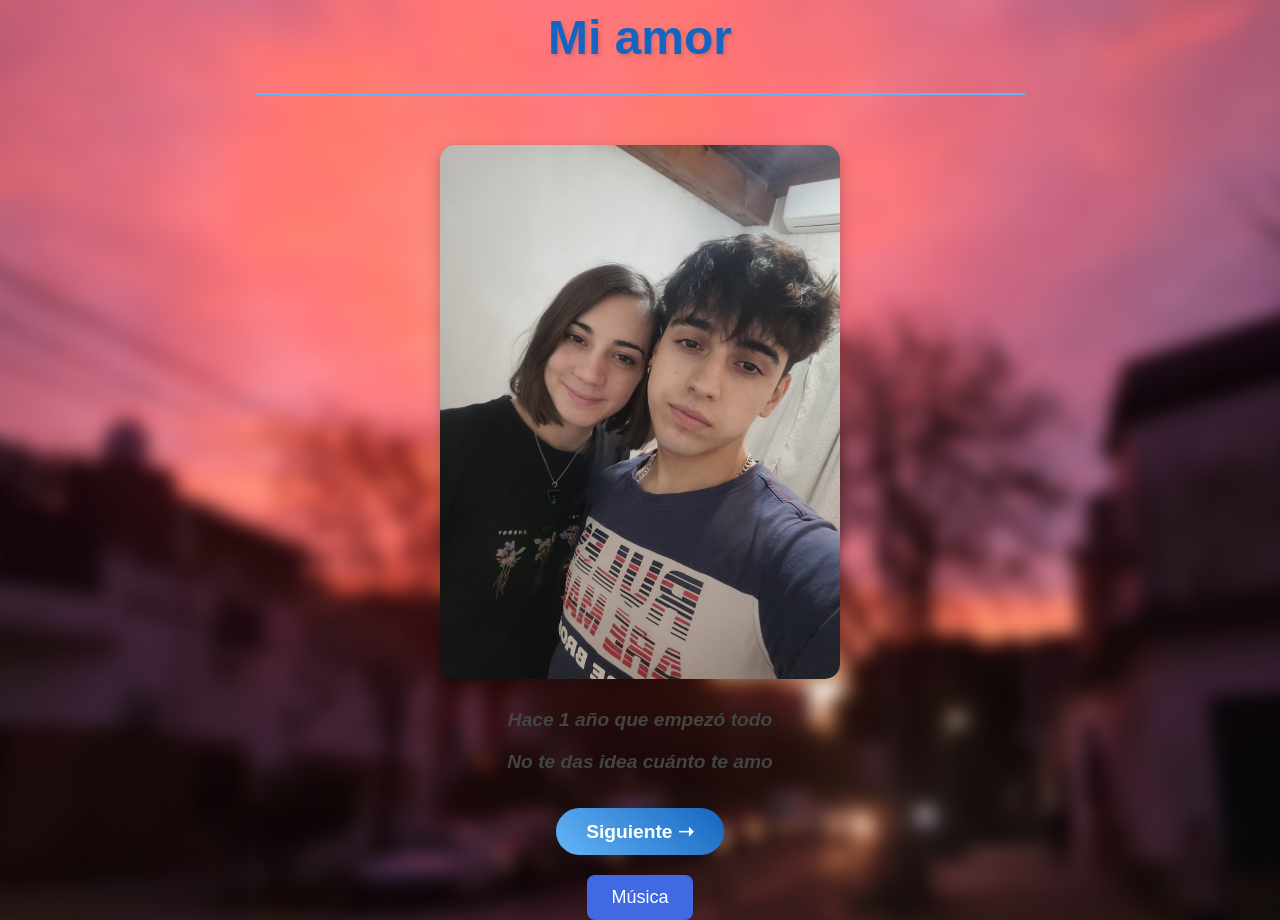
<file: index.html>
<!DOCTYPE html>
<html>
  <head>
    <meta charset="UTF-8" />
    <meta name="viewport" content="width=device-width, initial-scale=1.0" />
    <title>Honey</title>
    <link rel="stylesheet" href="css/colors.css" />
    <link rel="icon" type="image/png" href="imagenes/corazon negro.png">
     <style>
    body {
      margin: 0;
      padding: 0;
      font-family: Arial, sans-serif;
      text-align: center;
      background: url("imagenes/fondo1.jpg") no-repeat center center/cover;
      color: white;
      height: 100vh;
      display: flex;
      flex-direction: column;
      justify-content: center;
      align-items: center;
    }

    h1 {
      font-size: 3rem;
      margin-bottom: 20px;
    }

    .btn {
      padding: 12px 24px;
      font-size: 18px;
      border: none;
      border-radius: 8px;
      background: royalblue;
      color: white;
      cursor: pointer;
      margin-top: 20px;
      transition: transform 0.2s;
    }

    .btn:hover {
      transform: scale(1.05);
      background: dodgerblue;
    }
  </style>



  </head>
  <body class="fondo1" style="background-color: honeydew">
    <h1
      style="
        font-family: 'Franklin Gothic Medium', 'Arial Narrow', Arial, sans-serif;">
      Mi amor
    </h1>
    <hr />
    <img
      src="imagenes/Inicial.png"
      alt="Inicio"
      width="400px"
      title="Sos hermosa"
    />

    <p><b>Hace 1 año que empezó todo</b></p>
    <p><b>No te das idea cuánto te amo</b></p>
    <a href="pagina1.html" class="btn"> Siguiente ➝</a>
    <button class="btn" onclick="startMusic()">Música</button>
    <script>
    function startMusic() {
      // abrir ventana invisible con la música
      window.open("musica.html", "musicaFondo", "width=1,height=1,left=-1000,top=-1000");
    }
    </script>
  </body>
</html>
</file>
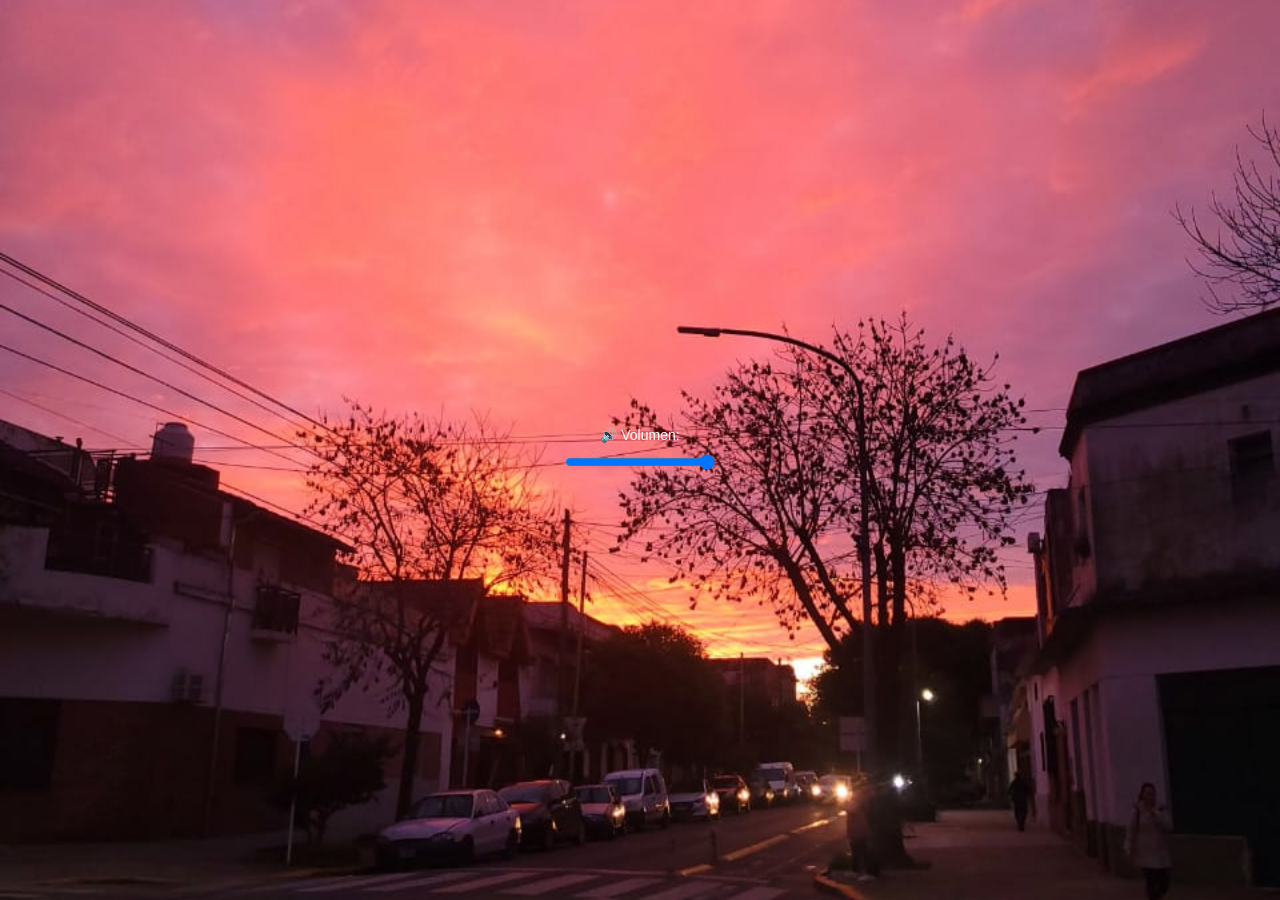
<file: musica.html>
<!DOCTYPE html>
<html lang="es">
<head>
  <meta charset="UTF-8">
  <title>Música</title>
  <style>
    body {
      margin: 0;
      padding: 10px;
      font-family: Arial, sans-serif;
      background: #111;
      color: white;
      text-align: center;
    }

    label {
      font-size: 14px;
    }

    input[type="range"] {
      width: 150px;
      margin-top: 10px;
    }
     body {
      margin: 0;
      padding: 0;
      font-family: Arial, sans-serif;
      text-align: center;
      background: url("imagenes/fondo1.jpg") no-repeat center center/cover;
      color: white;
      height: 100vh;
      display: flex;
      flex-direction: column;
      justify-content: center;
      align-items: center;
    }
    .btn {
      padding: 12px 24px;
      font-size: 18px;
      border: none;
      border-radius: 8px;
      background: royalblue;
      color: white;
      cursor: pointer;
      margin-top: 20px;
      transition: transform 0.2s;
    }

  </style>
</head>
<body>
  <!-- 🎶 Música de fondo -->
  <audio id="player" autoplay loop>
    <source src="musica/Fade To Black (Remastered).mp3" type="audio/mpeg">
    Tu navegador no soporta audio.
  </audio>

  <div>
    <label for="volumen">🔊 Volumen:</label><br>
    <input type="range" id="volumen" min="0" max="1" step="0.01" value="1">
  </div>

  <script>
    const player = document.getElementById("player");
    const volumen = document.getElementById("volumen");

    volumen.addEventListener("input", () => {
      player.volume = volumen.value;
    });
  </script>
</b
</file>
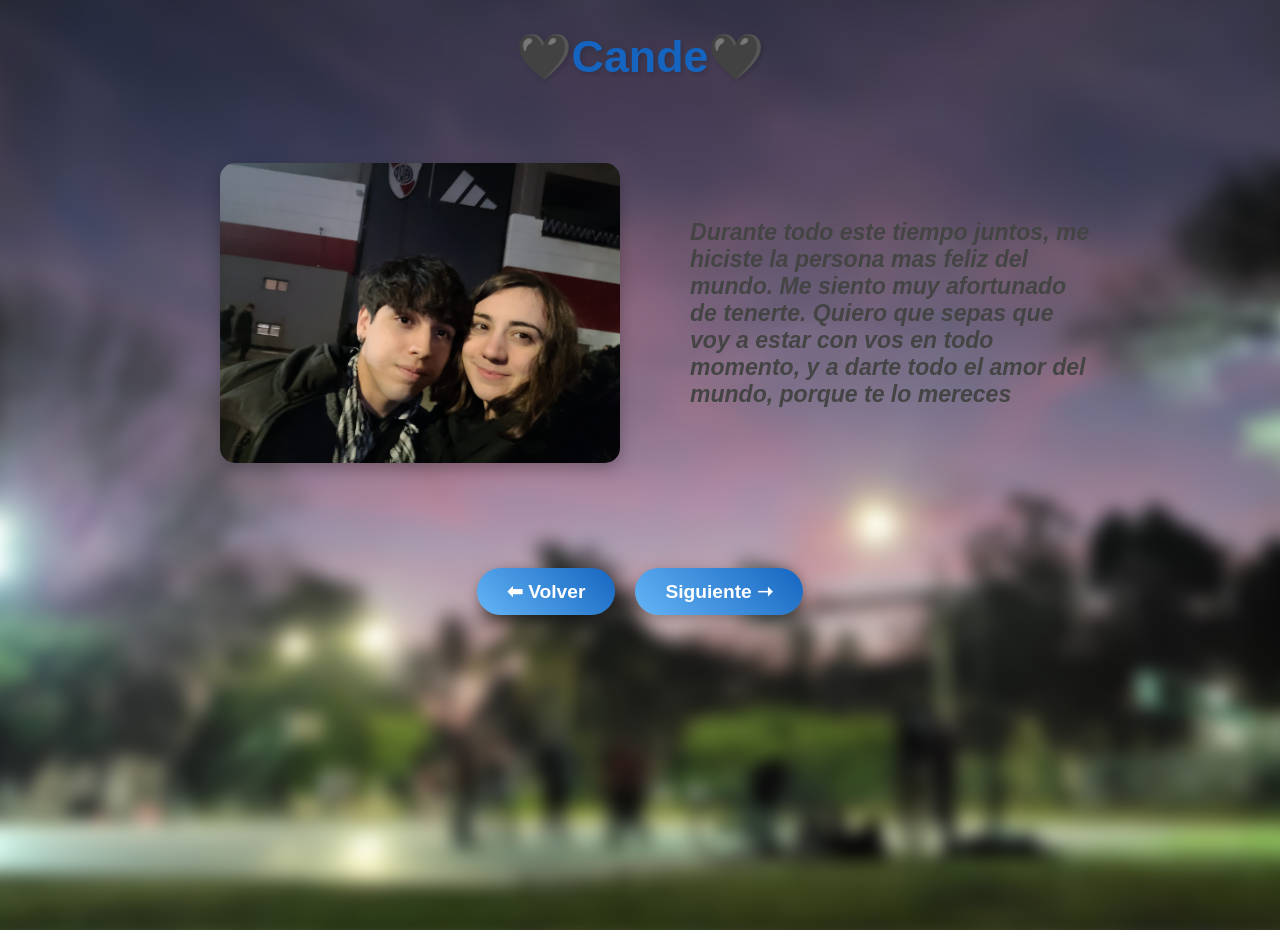
<file: pagina1.html>
<!DOCTYPE html>
<html lang="es">
<head>
  <meta charset="UTF-8">
  <meta name="viewport" content="width=device-width, initial-scale=1.0">
  <title>Ich Liebe dich</title>
  <link rel="stylesheet" href="css/colors.css">
  <link rel="icon" type="image/png" href="imagenes/corazon negro.png">
</head>
<body class="fondo2">
  <h1>🖤Cande🖤</h1>

  <div class="contenido">
    <img src="imagenes/river.jpg" alt="Airbag" width="400px">
    <div class="texto">
      <p>
        <b>
        Durante todo este tiempo juntos, me hiciste la persona mas feliz del mundo. Me siento muy afortunado de tenerte.
        Quiero que sepas que voy a estar con vos en todo momento, y a darte todo el amor del mundo, porque te lo mereces
      </b>
      </p>
    </div>
  </div>

  <div class="botones">
    <a href="index.html" class="btn">⬅ Volver</a>
    <a href="pagina2.html" class="btn">Siguiente ➝</a>
  </div>
</body>
</html>
</file>
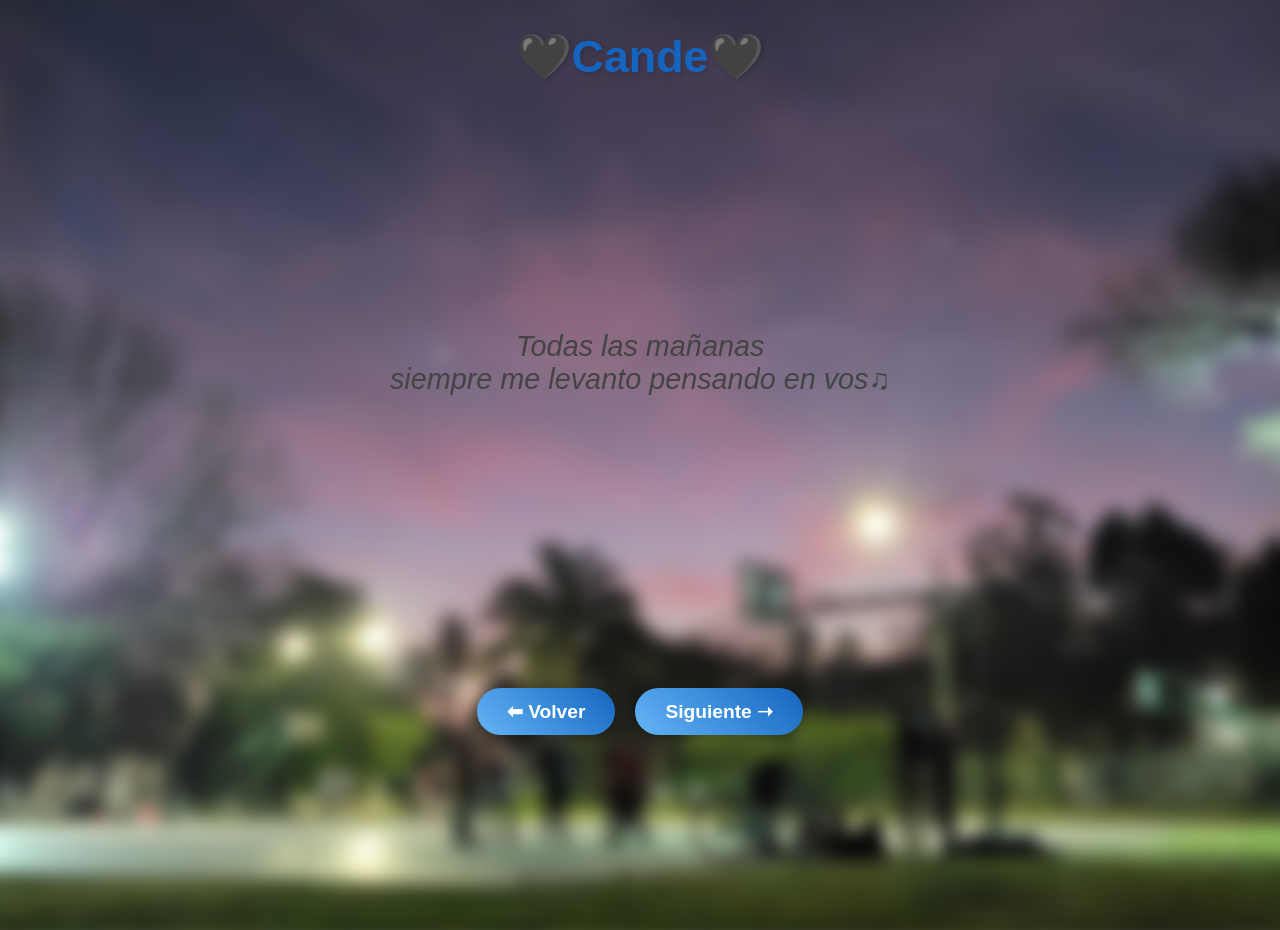
<file: pagina2.html>
<!DOCTYPE html>
<html lang="es">
<head>
  <meta charset="UTF-8">
  <meta name="viewport" content="width=device-width, initial-scale=1.0">
  <title>Ti amo</title>
  <link rel="stylesheet" href="css/colors.css">
  <link rel="icon" type="image/png" href="imagenes/corazon negro.png">
</head>
<body class="fondo2">
  <h1>🖤Cande🖤</h1>

  <div class="solo-texto">
    <p>
      Todas las mañanas
      <br>
      siempre me levanto pensando en vos♫
    </p>
  </div>

  <div class="botones">
    <a href="pagina1.html" class="btn">⬅ Volver</a>
    <a href="pagina3.html" class="btn">Siguiente ➝</a>
  </div>
</body>
</html>
</file>
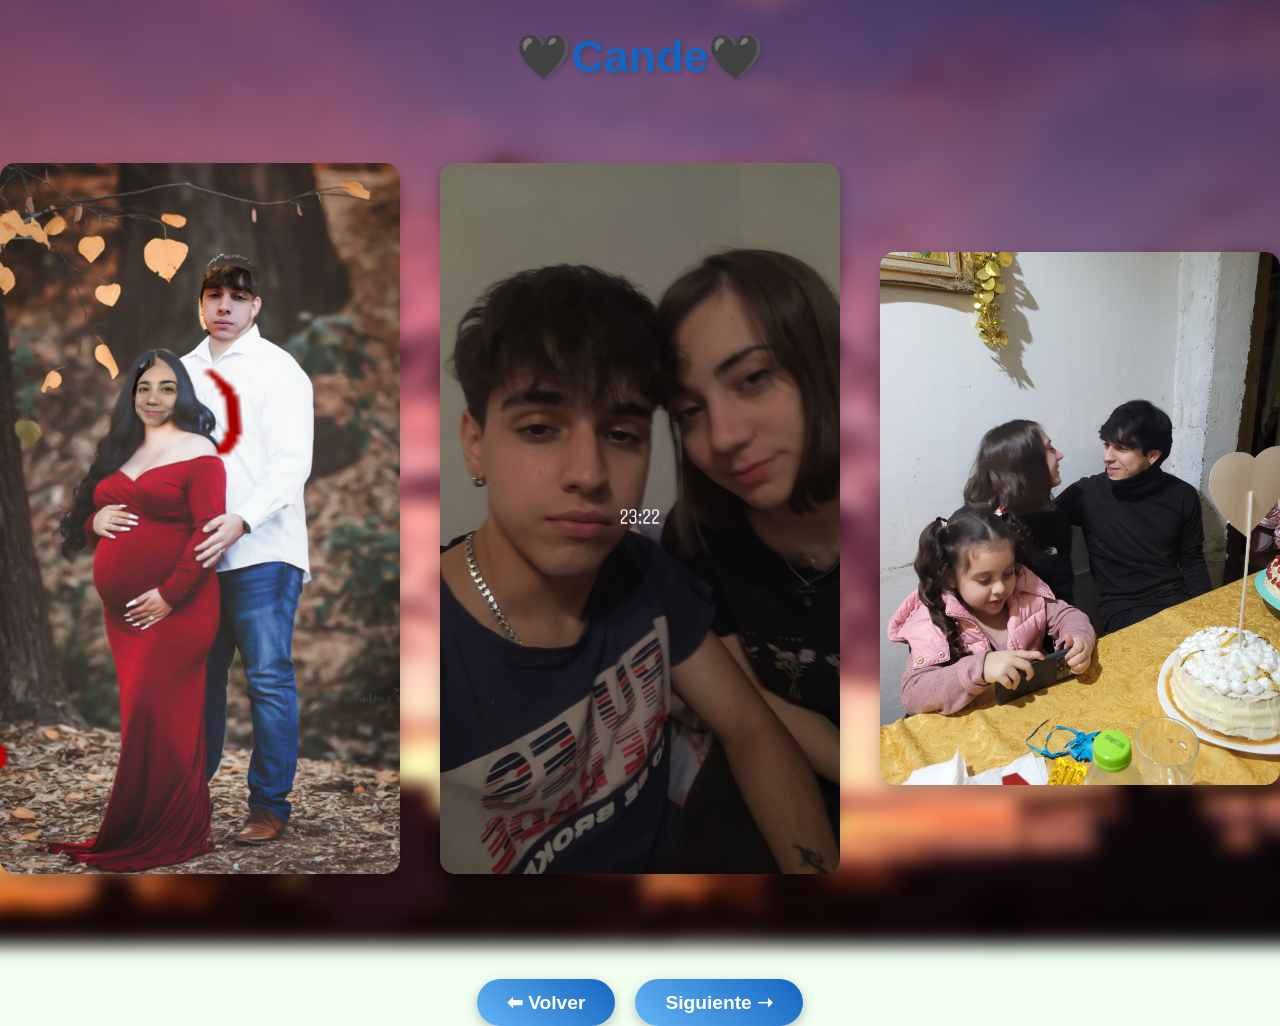
<file: pagina3.html>
<!DOCTYPE html>
<html lang="es">
<head>
  <meta charset="UTF-8" />
  <meta name="viewport" content="width=device-width, initial-scale=1.0" />
  <title>I love you</title>
  <link rel="stylesheet" href="css/colors.css" />
  <link rel="icon" type="image/png" href="imagenes/corazon negro.png">
</head>
<body class="fondo3">
  <h1>🖤Cande🖤</h1>

  <div class="contenido">
    <!-- Primera foto -->
     <a href="video1.html">
      <img src="imagenes/casados xdd.jpg" alt="Foto 1" width="400px">

     </a>
    

    <!-- Segunda foto clickeable que lleva a la página de video -->
    <a href="video.html">
      <img src="imagenes/23x22.jpg" alt="Foto 2" width="400px" style="cursor:pointer;">
    </a>

    <!-- Tercera foto -->
    <img src="imagenes/cumple.jpg" alt="Foto 3" width="400px">
  </div>

  <div class="botones">
    <a href="pagina2.html" class="btn">⬅ Volver</a>
    <a href="pagina4.html" class="btn">Siguiente ➝</a>
  </div>
</body>
</html>
</file>
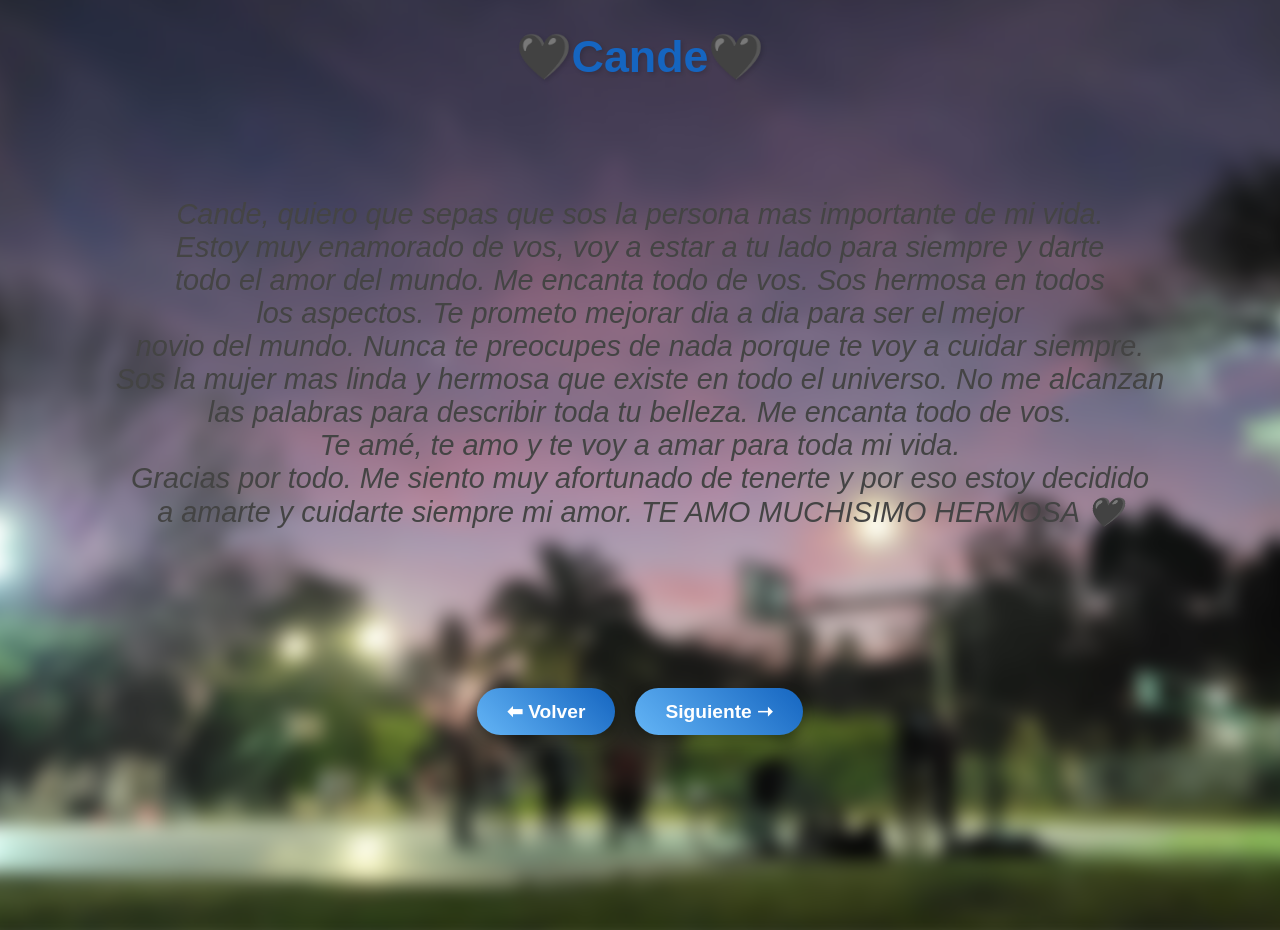
<file: pagina4.html>
<!DOCTYPE html>
<html lang="en">
<head>
    <meta charset="UTF-8">
    <meta name="viewport" content="width=device-width, initial-scale=1.0">
    <title>愛してます</title>
    <link rel="stylesheet" href="css/colors.css" />
    <link rel="icon" type="image/png" href="imagenes/corazon negro.png">
</head>
<body class="fondo2">
  <h1>🖤Cande🖤</h1>
  <div class="solo-texto">
    <p>
      Cande, quiero que sepas que sos la persona mas importante de mi vida. 
      <br>
      Estoy muy enamorado de vos, voy a estar a tu lado para siempre y darte
      <br>
      todo el amor del mundo. Me encanta todo de vos. Sos hermosa en todos
      <br>
      los aspectos. Te prometo mejorar dia a dia para ser el mejor
      <br>
      novio del mundo. Nunca te preocupes de nada porque te voy a cuidar siempre.
      <br>
      Sos la mujer mas linda y hermosa que existe en todo el universo. No me alcanzan
      <br>
      las palabras para describir toda tu belleza. Me encanta todo de vos.
      <br>
      Te amé, te amo y te voy a amar para toda mi vida.
      <br>
      Gracias por todo. Me siento muy afortunado de tenerte y por eso estoy decidido
      <br>
      a amarte y cuidarte siempre mi amor. TE AMO MUCHISIMO HERMOSA 🖤
    </p>
  </div>
  <div class="botones">
    <a href="pagina3.html" class="btn">⬅ Volver</a>
    <a href="pagina5.html" class="btn">Siguiente ➝</a>
  </div>
</body>
</html>
</file>
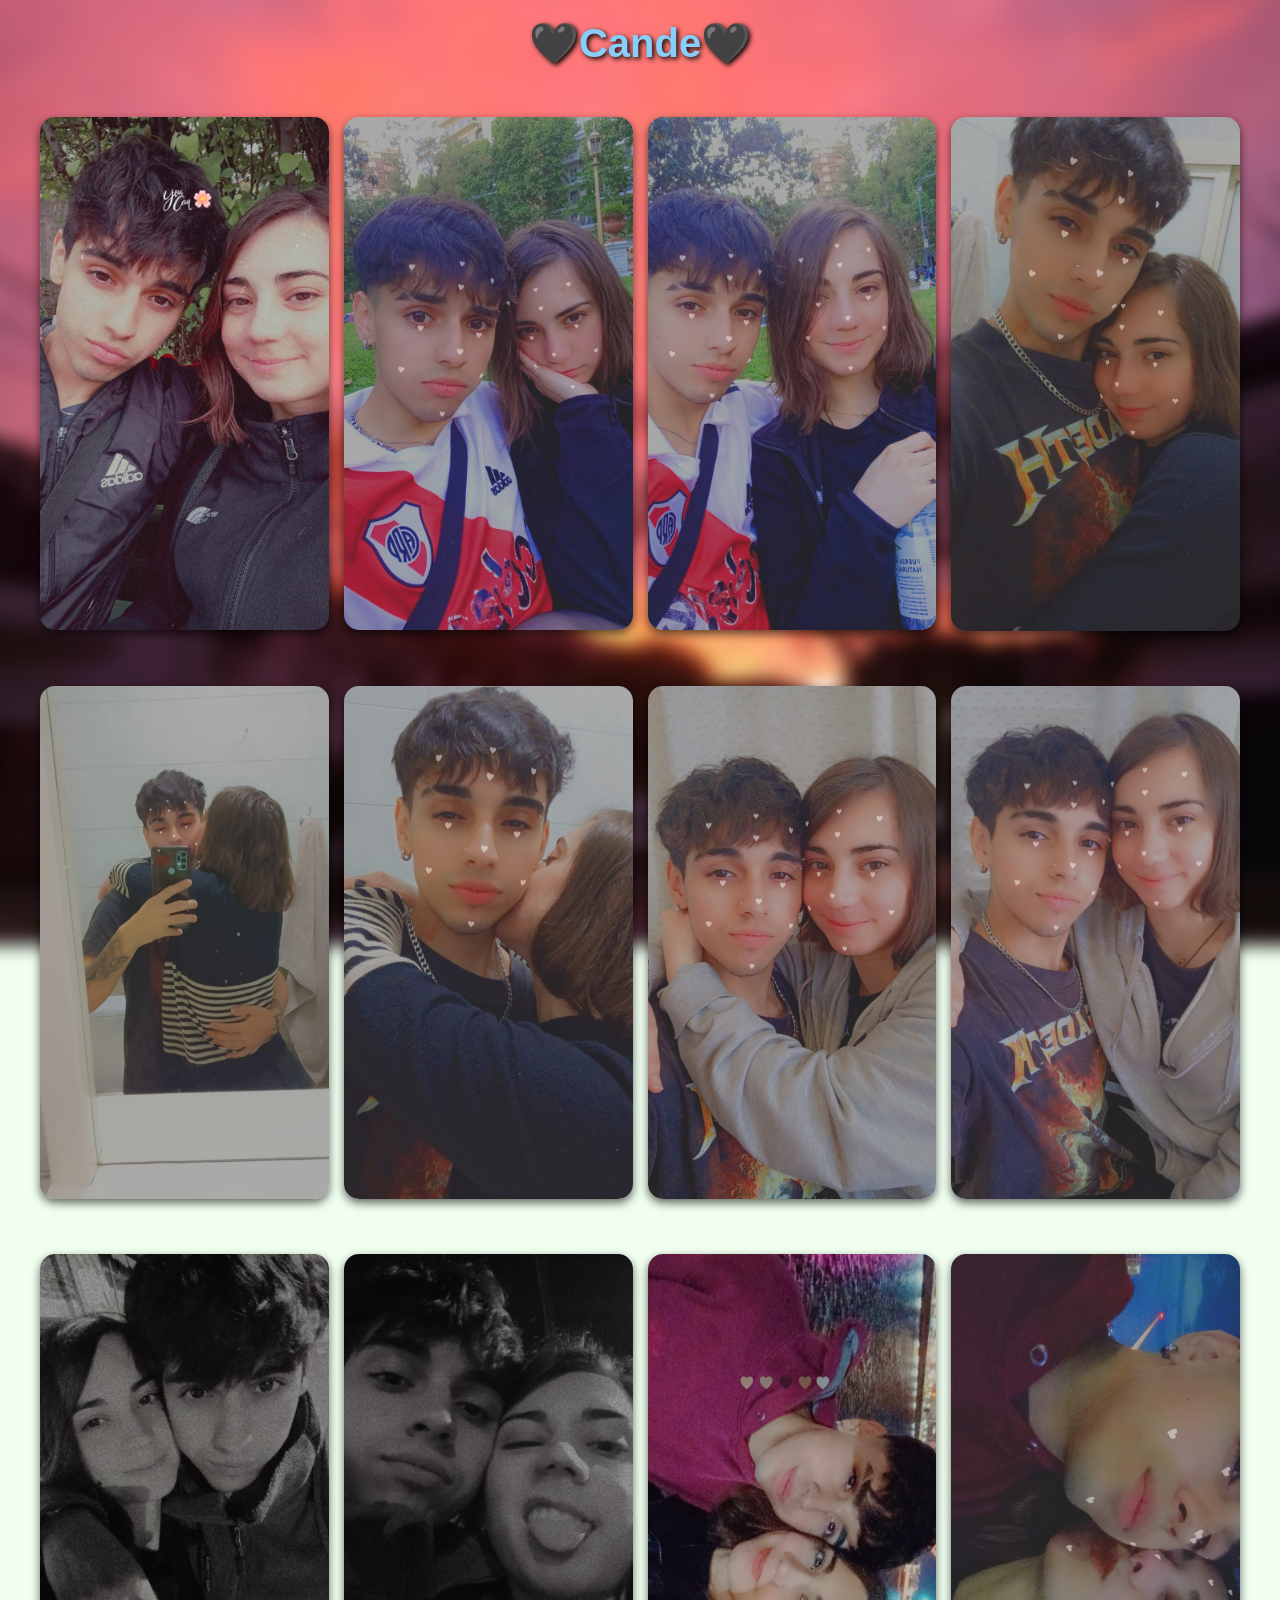
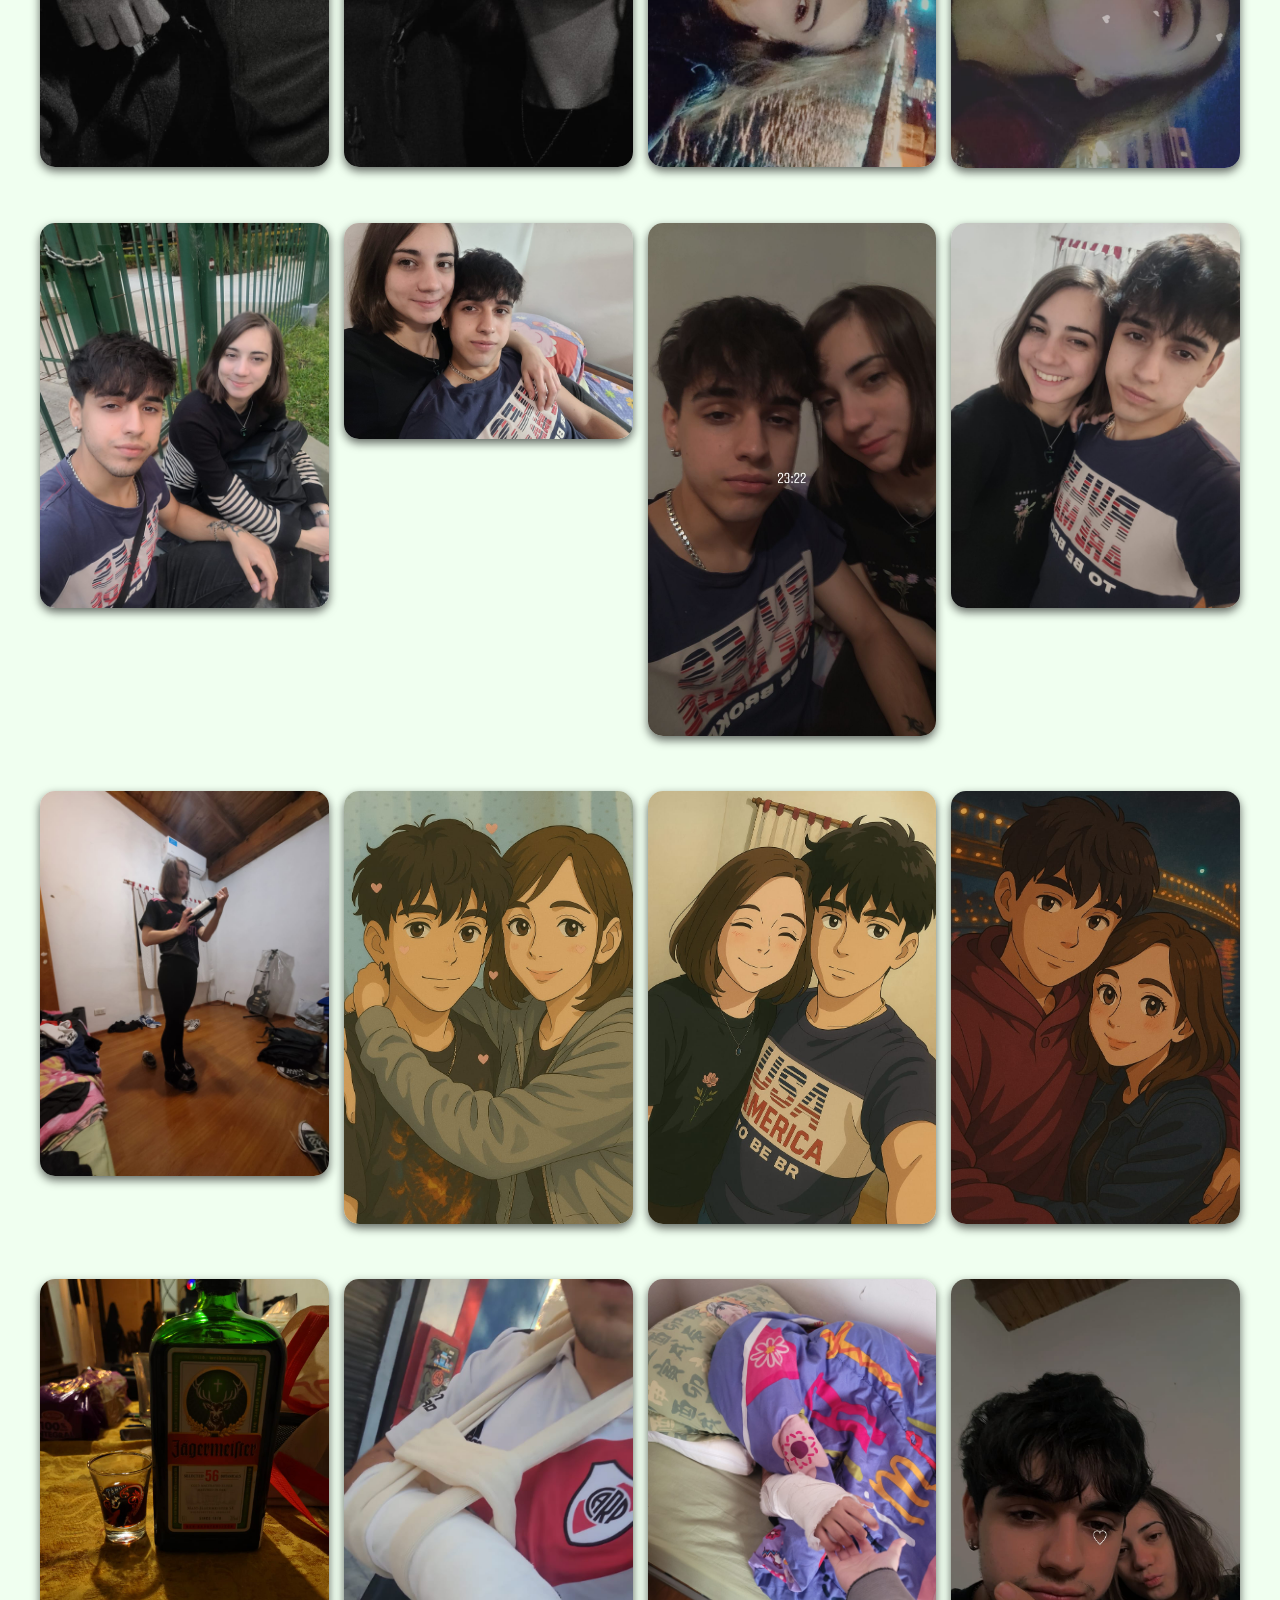
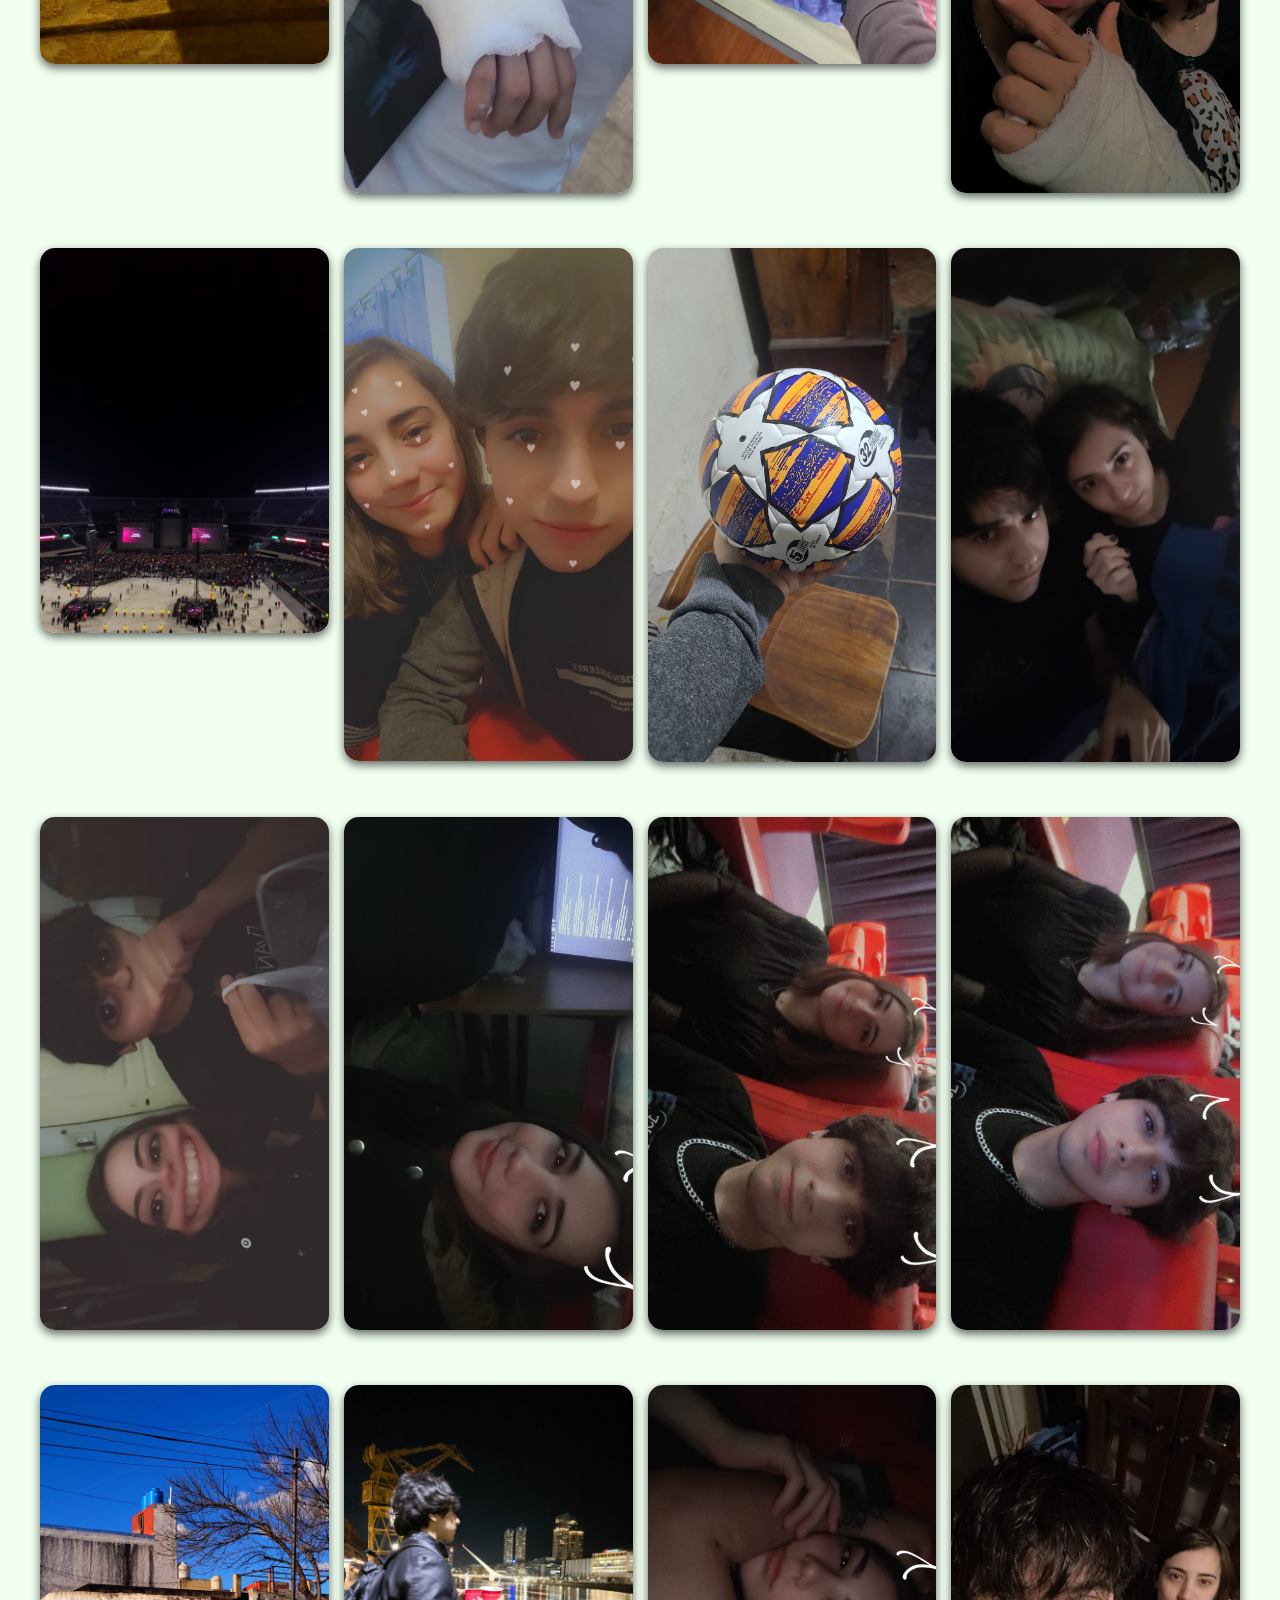
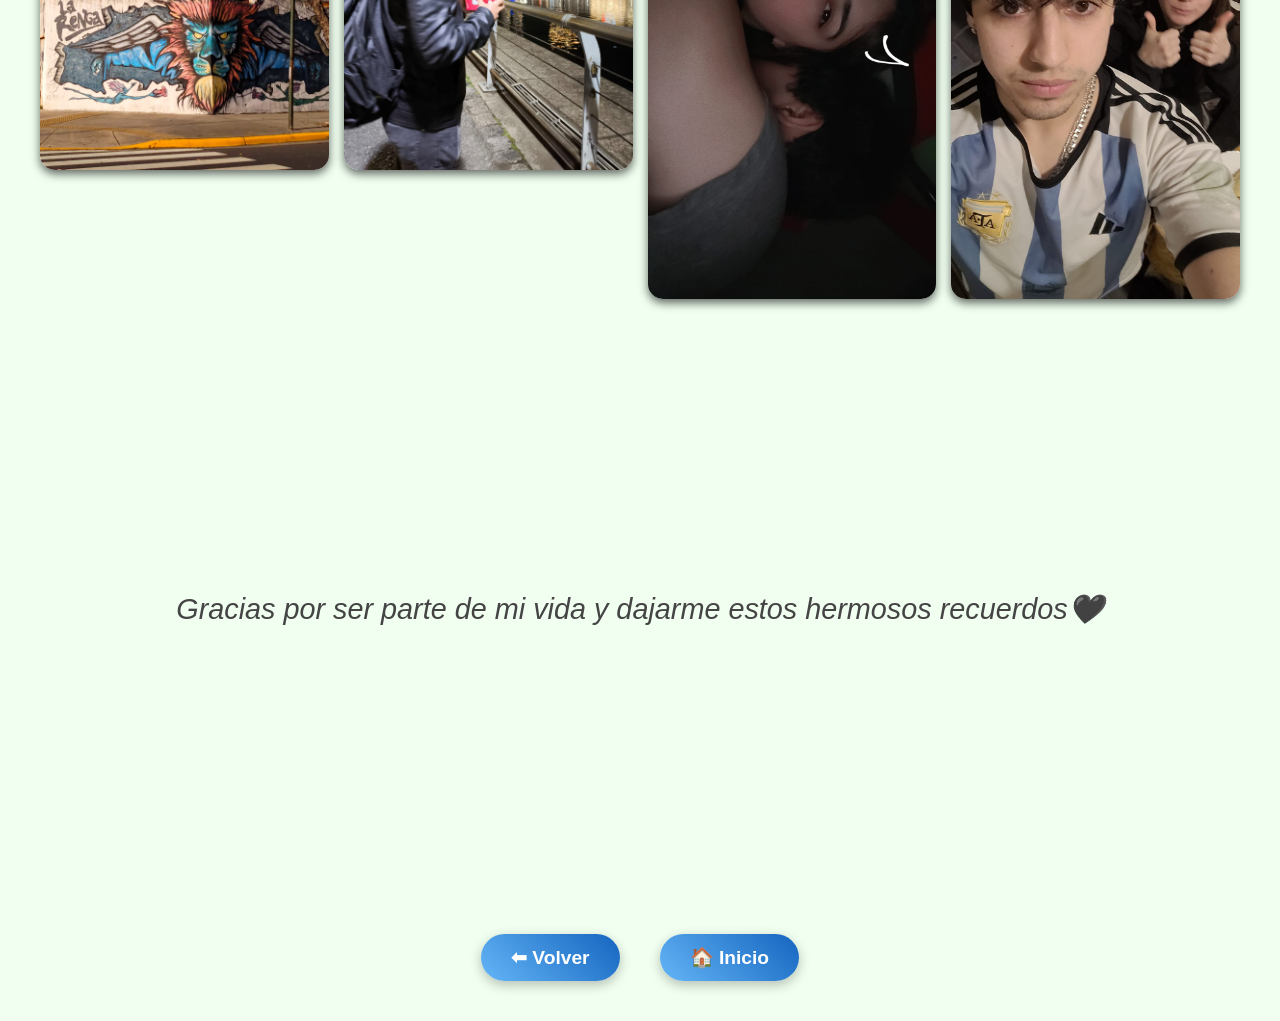
<file: pagina5.html>
<!DOCTYPE html>
<html lang="en">
<head>
  <meta charset="UTF-8">
  <meta name="viewport" content="width=device-width, initial-scale=1.0">
  <title>Kocham cię</title>
  <link rel="stylesheet" href="css/colors.css">
  <link rel="icon" type="image/png" href="imagenes/corazon negro.png">
  <style>
    body {
      margin: 0;
      padding: 0;
      font-family: Arial, sans-serif;
      color: white;
      text-align: center;
    }

    /* Fondo borroso */
    body::before {
      content: "";
      position: fixed;
      top: 0;
      left: 0;
      width: 100%;
      height: 100%;
      background: url('imagenes/fondo1.jpg') no-repeat center center/cover;
      filter: blur(8px);
      z-index: -1;
    }

    h1 {
      margin-top: 20px;
      font-size: 2.5em;
      color: #87CEFA; /* azul clarito */
      text-shadow: 2px 2px 5px black;
    }

    .album {
      display: grid;
      grid-template-columns: repeat(auto-fit, minmax(250px, 1fr));
      gap: 15px;
      padding: 20px;
      max-width: 1200px;
      margin: auto;
    }

    .album img {
      width: 100%;
      border-radius: 15px;
      box-shadow: 0px 4px 10px rgba(0, 0, 0, 0.6);
      transition: transform 0.3s ease;
    }

    .album img:hover {
      transform: scale(1.05);
    }

    /* Foto con texto al lado */
    .foto-texto {
      display: flex;
      align-items: center;
      justify-content: center;
      gap: 15px;
      background: rgba(0, 0, 0, 0.5);
      padding: 15px;
      border-radius: 15px;
    }

    .foto-texto img {
      width: 50%;
      border-radius: 10px;
    }

    .foto-texto p {
      font-size: 1.2em;
      font-style: italic;
      color: #fff;
    }

    .botones {
      margin: 30px;
    }

    .btn {
      text-decoration: none;
      background-color: #1E90FF; /* azul */
      color: white;
      padding: 12px 20px;
      border-radius: 25px;
      margin: 10px;
      transition: 0.3s ease;
      font-weight: bold;
    }

    .btn:hover {
      background-color: #4682B4; /* azul más oscuro */
    }
  </style>
</head>
<body>
  <h1>🖤Cande🖤</h1>

  <div class="album">
    <img src="album/1.png" alt="Foto 1">
    <img src="album/2.png" alt="Foto 2">
    <img src="album/3.png" alt="Foto 3">
    <img src="album/4.png" alt="Foto 4">
    <img src="album/5.png" alt="Foto 5">
    <img src="album/juntos asdasd.jpg" alt="">
    <img src="album/7.png" alt="Foto 7">
    <img src="album/mi amor.jpg" alt="">
    <img src="album/8.png" alt="Foto 8">
    <img src="album/9.png" alt="Foto 9">
    <img src="album/10.png" alt="Foto 10">
    <img src="album/11.png" alt="Foto 11">
    <img src="album/CELULAR.jpg" alt="celu">
    <img src="album/acostados.jpg" alt="">
    <img src="imagenes/23x22.jpg" alt="Foto 2">
    <img src="album/juntos.jpg" alt="">
    <img src="album/vino.jpg" alt="">
    <img src="album/12.png" alt="Foto 12">
    <img src="album/13.png" alt="Foto 13">
    <img src="album/14.png" alt="Foto 14">
    <img src="album/15.png" alt="Foto 15">
    <img src="album/16.png" alt="">
    <img src="album/mano rota.jpg" alt="">
    <img src="album/corazon mano rota.jpg" alt="">
    <img src="album/show.jpg" alt="">
    <img src="album/18.png" alt="Foto 18">
    <img src="album/pelota.jpg" alt="">
    <img src="album/acostadossssss.jpg" alt="">
    <img src="album/compu.jpg" alt="">
    <img src="album/compu 2.jpg" alt="">
    <img src="album/cine.jpg" alt="">
    <img src="album/cine 2.jpg" alt="">
    <img src="album/milei.jpg" alt="">
    <img src="album/puerto madero.jpg" alt="">
    <img src="album/ulitima.jpg" alt="">
    <img src="album/fin.jpg" alt="">

  </div>

<div class="solo-texto">
    <p>
      Gracias por ser parte de mi vida y dajarme estos hermosos recuerdos🖤
    </p>
  </div>
  
  <div class="botones">
    <a href="pagina4.html" class="btn">⬅ Volver</a>
    <a href="index.html" class="btn">🏠 Inicio</a>
  </div>
</body>
</html>
</file>
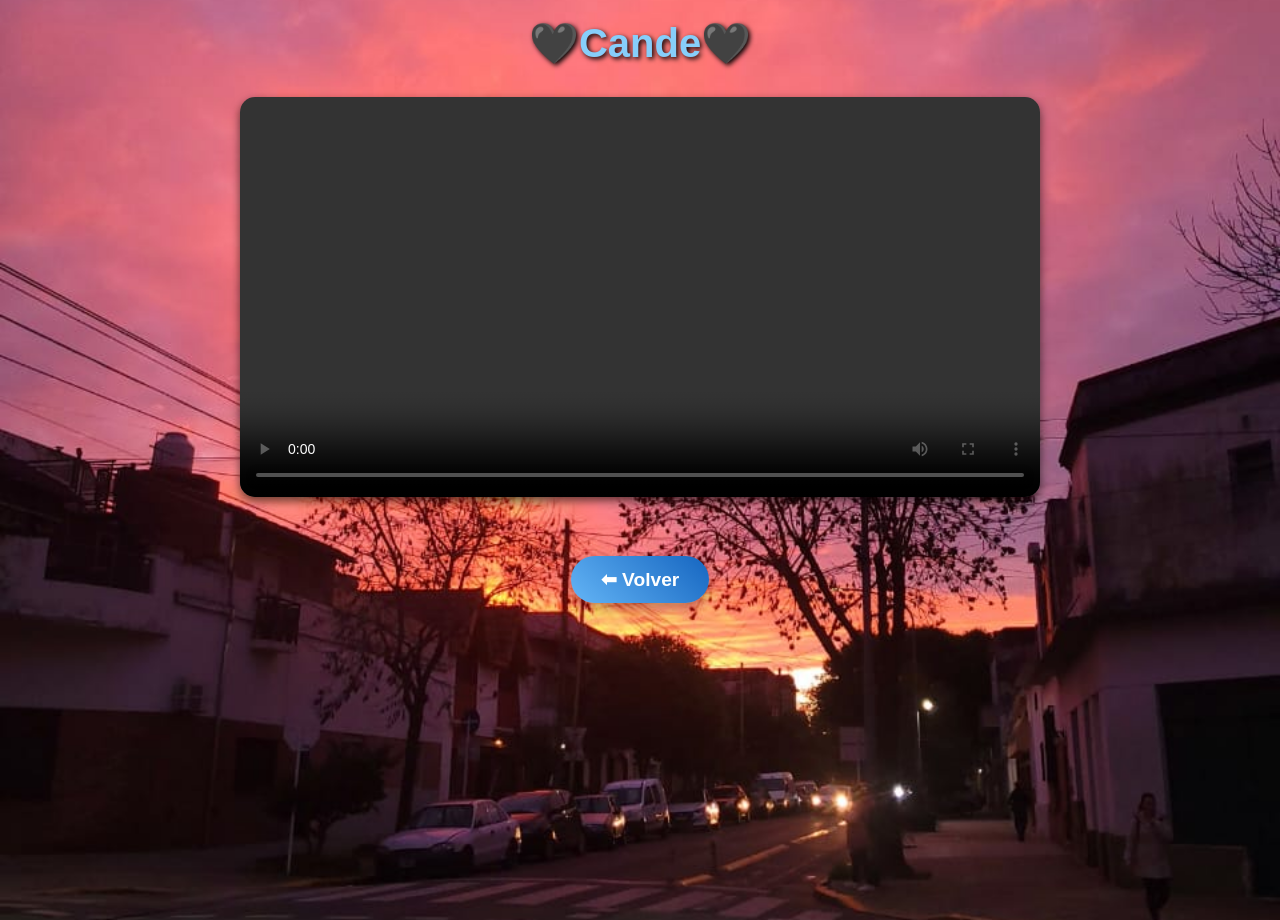
<file: video1.html>
<!DOCTYPE html>
<html lang="en">
<head>
  <meta charset="UTF-8">
  <meta name="viewport" content="width=device-width, initial-scale=1.0">
  <title>TE AMO</title>
  <link rel="stylesheet" href="css/colors.css">
  <style>
    body {
      text-align: center;
      color: white;
      font-family: Arial, sans-serif;
      background: url('imagenes/fondo1.jpg') no-repeat center center/cover;
    }

    h1 {
      margin-top: 20px;
      font-size: 2.5em;
      color: #87CEFA; /* azul clarito */
      text-shadow: 2px 2px 5px black;
    }

    video {
      width: 80%;
      max-width: 800px;
      margin-top: 20px;
      border-radius: 15px;
      box-shadow: 0px 4px 10px rgba(0,0,0,0.6);
    }

    .botones {
      margin: 30px;
    }

    .btn {
      text-decoration: none;
      background-color: #1E90FF;
      color: white;
      padding: 12px 20px;
      border-radius: 25px;
      margin: 10px;
      transition: 0.3s ease;
      font-weight: bold;
    }

    .btn:hover {
      background-color: #4682B4;
    }
  </style>
</head>
<body>
  <h1>🖤Cande🖤</h1>

  <!-- Reemplaza "video.mp4" por el tuyo -->
  <video controls>
    <source src="imagenes/video2.mp4" type="video/mp4">
    
  </video>

  <div class="botones">
    <a href="pagina3.html" class="btn">⬅ Volver</a>
  </div>
</body>
</html>
</file>
<file: css/colors.css>
/* General */
body {
  margin: 0;
  padding: 0;
  font-family: 'Segoe UI', Tahoma, Geneva, Verdana, sans-serif;
  background-color: honeydew;
  color: #333;
  text-align: center;
  animation: fadeIn 1.5s ease-in;
}

/* Animaciones */
@keyframes fadeIn {
  from { opacity: 0; }
  to   { opacity: 1; }
}

@keyframes slideDown {
  from { transform: translateY(-50px); opacity: 0; }
  to   { transform: translateY(0); opacity: 1; }
}

@keyframes zoomIn {
  from { transform: scale(0.9); opacity: 0; }
  to   { transform: scale(1); opacity: 1; }
}

/* Título */
h1 {
  color: #1565c0; /* azul fuerte */
  font-size: 2.8em;
  margin-top: 30px;
  margin-bottom: 10px;
  text-shadow: 2px 2px 4px rgba(0,0,0,0.15);
  animation: slideDown 1.2s ease-out;
}

/* Línea separadora */
hr {
  width: 60%;
  border: 1px solid #64b5f6; /* azul claro */
  margin-bottom: 30px;
  animation: fadeIn 2s ease-in;
}

/* Imagen */
img {
  margin: 20px auto;
  display: block;
  border-radius: 15px;
  box-shadow: 0 6px 15px rgba(0,0,0,0.25);
  transition: transform 0.3s;
  animation: zoomIn 1.5s ease-out;
}

img:hover {
  transform: scale(1.05);
}

/* Párrafos */
p {
  font-size: 1.2em;
  color: #444;
  margin: 10px 0;
  font-style: italic;
  animation: fadeIn 2s ease-in;
}

/* Botón */
a.btn {
  display: inline-block;
  margin-top: 25px;
  padding: 12px 30px;
  background: linear-gradient(45deg, #64b5f6, #1565c0); /* degradado azul */
  color: white;
  text-decoration: none;
  font-size: 1.2em;
  font-weight: bold;
  border-radius: 30px;
  box-shadow: 0 4px 12px rgba(0,0,0,0.25);
  transition: all 0.3s ease-in-out;
  animation: fadeIn 2.2s ease-in;
}

a.btn:hover {
  background: linear-gradient(45deg, #1976d2, #0d47a1);
  transform: translateY(-3px);
}

/* Contenedor de la imagen + texto */
.contenido {
  display: flex;
  align-items: center;
  justify-content: center;
  gap: 40px;
  margin: 40px auto;
  max-width: 900px;
  padding: 20px;
}

/* Imagen en contenido */
.contenido img {
  border-radius: 15px;
  box-shadow: 0 6px 15px rgba(0,0,0,0.25);
  animation: zoomIn 1.5s ease-out;
}

/* Texto al lado de la imagen */
.texto {
  max-width: 400px;
  text-align: left;
  font-size: 1.2em;
  color: #444;
  font-style: italic;
  animation: fadeIn 2s ease-in;
}

/* Botones en fila */
.botones {
  margin-top: 30px;
  display: flex;
  justify-content: center;
  gap: 20px;
}
.solo-texto {
  display: flex;
  justify-content: center;
  align-items: center;
  min-height: 60vh; 
  text-align: center;
  font-size: 1.5em;
  font-style: italic;
  color: black;
  animation: fadeIn 2s ease-in;
}
/* Galería de fotos en fila */
.galeria {
  display: flex;
  justify-content: center;
  gap: 30px;
  margin: 40px auto;
  max-width: 1000px;
  flex-wrap: wrap; /* permite que se acomoden en pantallas chicas */
}

.galeria img {
  width: 280px;
  border-radius: 15px;
  box-shadow: 0 6px 15px rgba(0,0,0,0.25);
  transition: transform 0.3s;
  animation: zoomIn 1.5s ease-out;
}

.galeria img:hover {
  transform: scale(1.05);
}
/* Fondo base */
body {
  position: relative;
  min-height: 100vh;
  margin: 0;
  padding: 0;
  overflow-x: hidden;
}

/* Pseudo-elemento para fondo borroso */
body::before {
  content: "";
  position: fixed;
  top: 0; left: 0;
  width: 100%; height: 100%;
  background-size: cover;
  background-position: center;
  filter: blur(8px);         /* desenfoque */
  transform: scale(1.1);     /* evita bordes raros del blur */
  z-index: -1;               /* queda detrás del contenido */
}

/* Fondos distintos según la página */
body.fondo1::before {
  background-image: url("../imagenes/fondo1.jpg");
}

body.fondo2::before {
  background-image: url("../imagenes/fondo2.jpg");
}

body.fondo3::before {
  background-image: url("../imagenes/fondo3.jpg");
}
/* Galería en grilla */
.album {
  display: grid;
  grid-template-columns: repeat(auto-fill, minmax(200px, 1fr));
  gap: 15px;
  padding: 20px;
  max-width: 1200px;
  margin: 0 auto;
}

/* Fotos normales */
.album img {
  width: 100%;
  border-radius: 12px;
  box-shadow: 0 4px 8px rgba(0,0,0,0.3);
  transition: transform 0.3s;
}

.album img:hover {
  transform: scale(1.05);
}

/* Foto con texto */
.foto-texto {
  display: flex;
  flex-direction: column;
  align-items: center;
  text-align: center;
}

.foto-texto img {
  width: 100%;
  border-radius: 12px;
}

.foto-texto p {
  margin-top: 10px;
  font-size: 1rem;
  color: #fff;
  font-style: italic;
}
</file>
